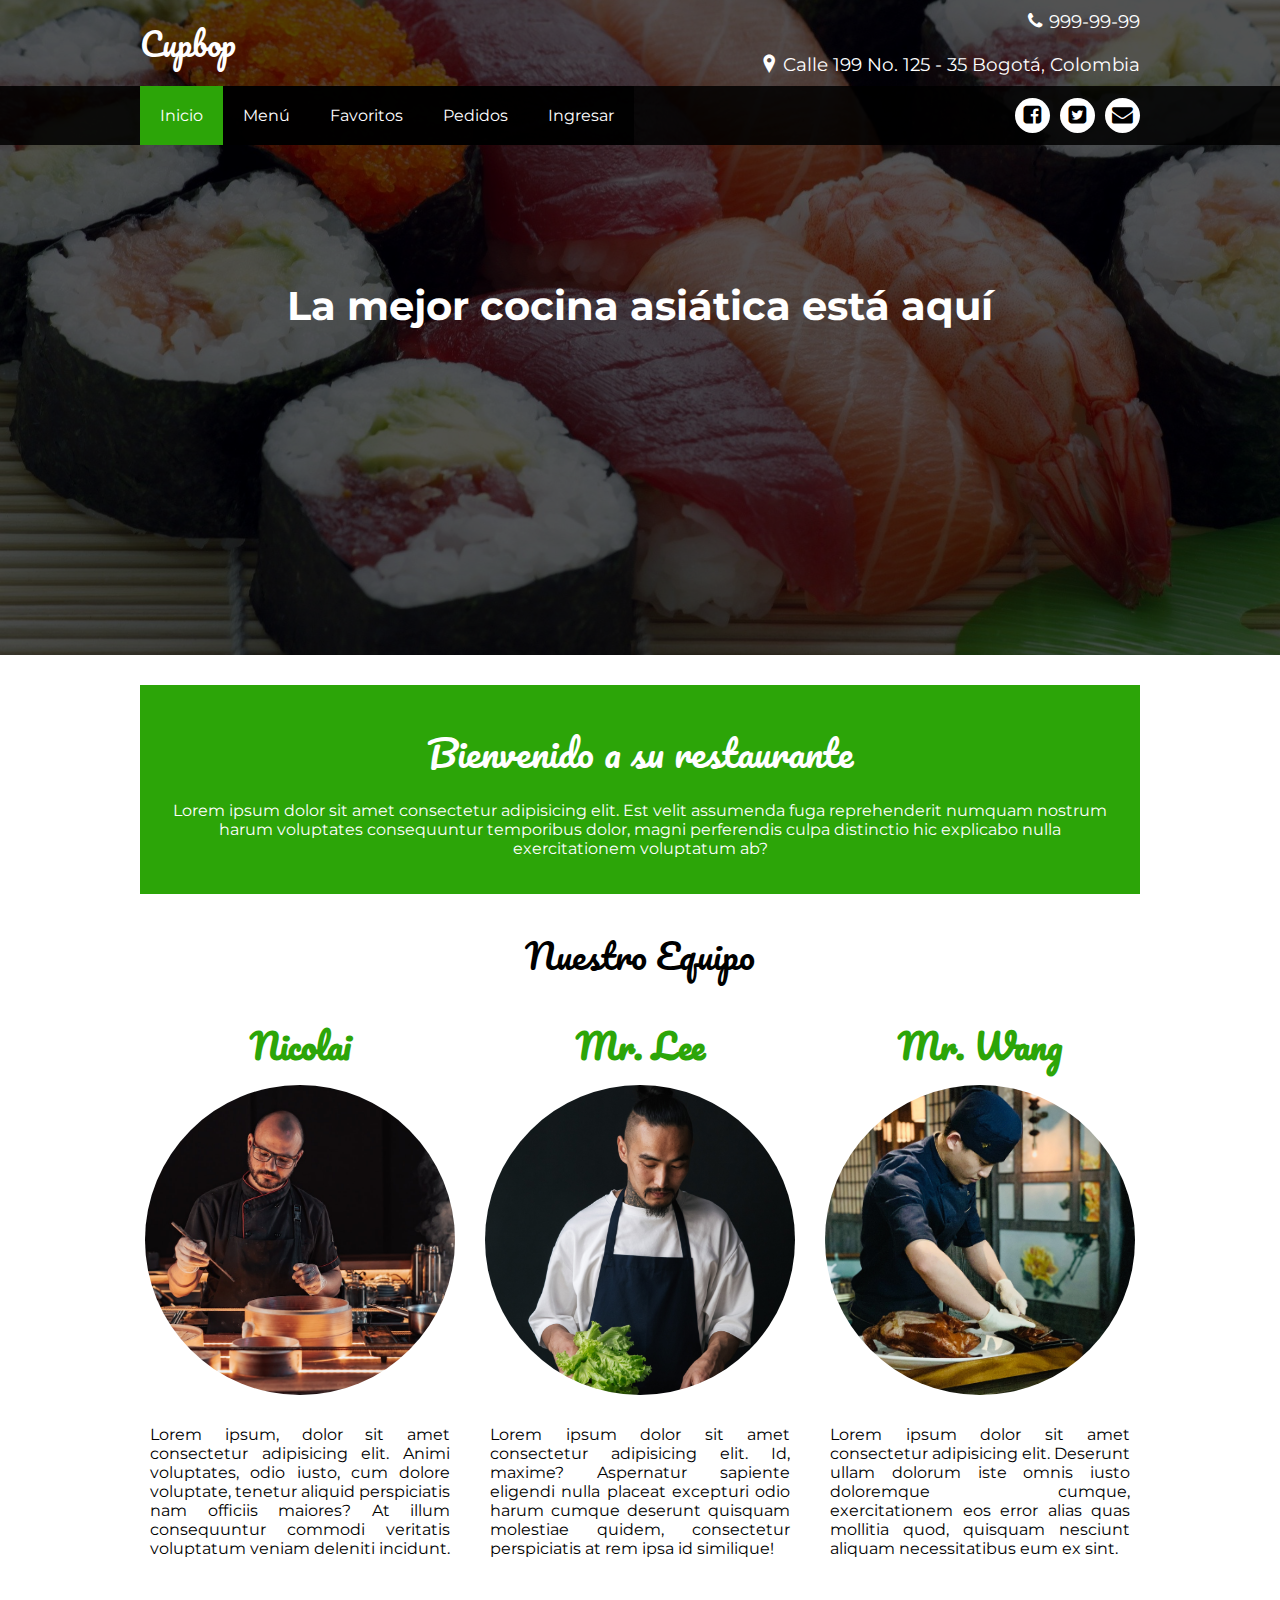
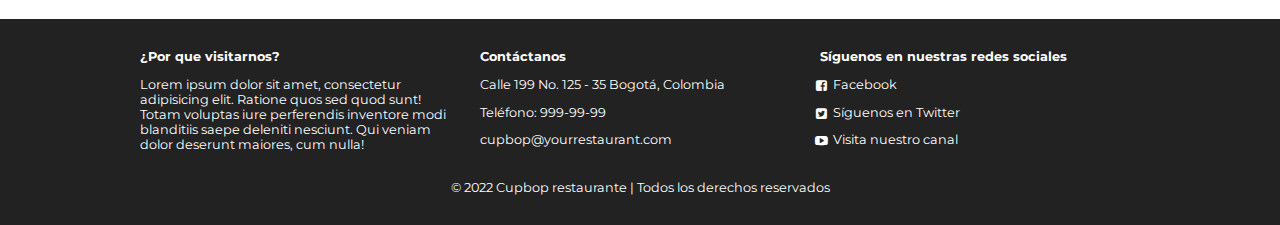
<file: index.html>
<!DOCTYPE html>
<html lang="es">
<head>
    <meta charset="UTF-8">
    <meta http-equiv="X-UA-Compatible" content="IE=edge">
    <meta name="viewport" content="width=device-width, initial-scale=1.0">
    <title>Cupbop</title>
    <link rel="stylesheet" href="css/estilos.css">
    <link rel="stylesheet" href="css/menu.css">
    <link rel="stylesheet" href="css/font.css">
</head>
<body>
  <header class="main-header">
    <div class="container container--flex">
        <div class="logo-container column column--50">
            <h1 class="logo">Cupbop</h1>
        </div>
        <div class="main-header__contactInfo column column--50">
        <p class="main-header__contactInfo__phone">
            <span class="icon-phone">999-99-99</span>
        </p>
        <p class="main-header__contactInfo__address">
            <span class="icon-location">Calle 199 No. 125 - 35 Bogotá, Colombia</span>
        </p>
        </div>
    </div>
    </header>
    <nav class="main-nav">
        <div class="container container--flex">
            <span class="icon-menu" id="btnmenu"></span>
            <ul class="menu" id="menu">
                <li class="menu__item"><a href="/"class="menu__link menu__link--select" >Inicio</a></li>
                <li class="menu__item"><a href="Menu.html"class="menu__link">Menú</a></li>
                <li class="menu__item"><a href="Favoritos.html"class="menu__link">Favoritos</a></li>
                <li class="menu__item"><a href="Pedidos.html"class="menu__link">Pedidos</a></li>
                <li class="menu__item"><a href="Login.html"class="menu__link">Ingresar</a></li>
            </ul>
            <div class="social-icon">
                <a href="" class="social-icon__link"><span class="icon-facebook"></span></a>
                <a href="" class="social-icon__link"><span class="icon-twitter"></span></a>
                <a href="" class="social-icon__link"><span class="icon-mail"></span></a>
            </div>
        </div>
    </nav>
    <section class="banner">
        <img src="img/banner.jpg" alt="" class="banner__img">
        <div class="banner__content">La mejor cocina asiática está aquí</div>
    </section>
    <main class="main">
        <section class="group group--color">
            <div class="container">
                <h2 class="main__title">Bienvenido a su restaurante</h2>
                <p class="main__txt">Lorem ipsum dolor sit amet consectetur adipisicing elit. Est velit assumenda fuga reprehenderit numquam nostrum harum voluptates consequuntur temporibus dolor, magni perferendis culpa distinctio hic explicabo nulla exercitationem voluptatum ab?</p>
            </div>
        </section>
        
        <section class="group our-team">
            <h2 class="group__title">Nuestro Equipo</h2>
            <div class="container container--flex">
              <div class="column column--33">
                <h3 class="our-team__title">Nicolai</h3>
                <img src="img/chef1.jpg" alt="" class="our-team__img">
                <p class="our-team__txt">Lorem ipsum, dolor sit amet consectetur adipisicing elit. Animi voluptates, odio iusto, cum dolore voluptate, tenetur aliquid perspiciatis nam officiis maiores? At illum consequuntur commodi veritatis voluptatum veniam deleniti incidunt.</p>
              </div> 
              <div class="column column--33">
                <h3 class="our-team__title">Mr. Lee</h3>
                <img src="img/chef9.jpg" alt="" class="our-team__img">
                <p class="our-team__txt">Lorem ipsum dolor sit amet consectetur adipisicing elit. Id, maxime? Aspernatur sapiente eligendi nulla placeat excepturi odio harum cumque deserunt quisquam molestiae quidem, consectetur perspiciatis at rem ipsa id similique!</p>
              </div>
              <div class="column column--33">
                <h3 class="our-team__title">Mr. Wang</h3>
                <img src="img/chef10.jpg" alt="" class="our-team__img">
                <p class="our-team__txt">Lorem ipsum dolor sit amet consectetur adipisicing elit. Deserunt ullam dolorum iste omnis iusto doloremque cumque, exercitationem eos error alias quas mollitia quod, quisquam nesciunt aliquam necessitatibus eum ex sint.</p>
              </div>
            </div>                   

            </div>

        </section>
    </main>
    <footer class="main-footer">
        <div class="container container--flex">
            <div class="column column--33">
                <h2 class="column__title">¿Por que visitarnos?</h2>
                <p class="column__txt">Lorem ipsum dolor sit amet, consectetur adipisicing elit. Ratione quos sed quod sunt! Totam voluptas iure perferendis inventore modi blanditiis saepe deleniti nesciunt. Qui veniam dolor deserunt maiores, cum nulla!</p>
            </div>
            <div class="column column--33">
                <h2 class="column__title">Contáctanos</h2>
                <p class="column__txt">Calle 199 No. 125 - 35 Bogotá, Colombia</p>
                <p class="column__txt">Teléfono: 999-99-99</p>
                <p class="column__txt">cupbop@yourrestaurant.com</p>
            </div>
            <div class="column column--33">
                <h2 class="column__title">Síguenos en nuestras redes sociales</h2>
                <p class="column__txt"><a href="" class="icon-facebook">Facebook</a></p>
                <p class="column__txt"><a href="" class="icon-twitter">Síguenos en Twitter</a></p>
                <p class="column__txt"><a href="" class="icon-youtube">Visita nuestro canal</a></p>
            </div>
            <p class="copy"> © 2022 Cupbop restaurante | Todos los derechos reservados</p>
        </div>
    </footer>
    <script src="js/menu.js"></script>
</body>
</html>
</file>
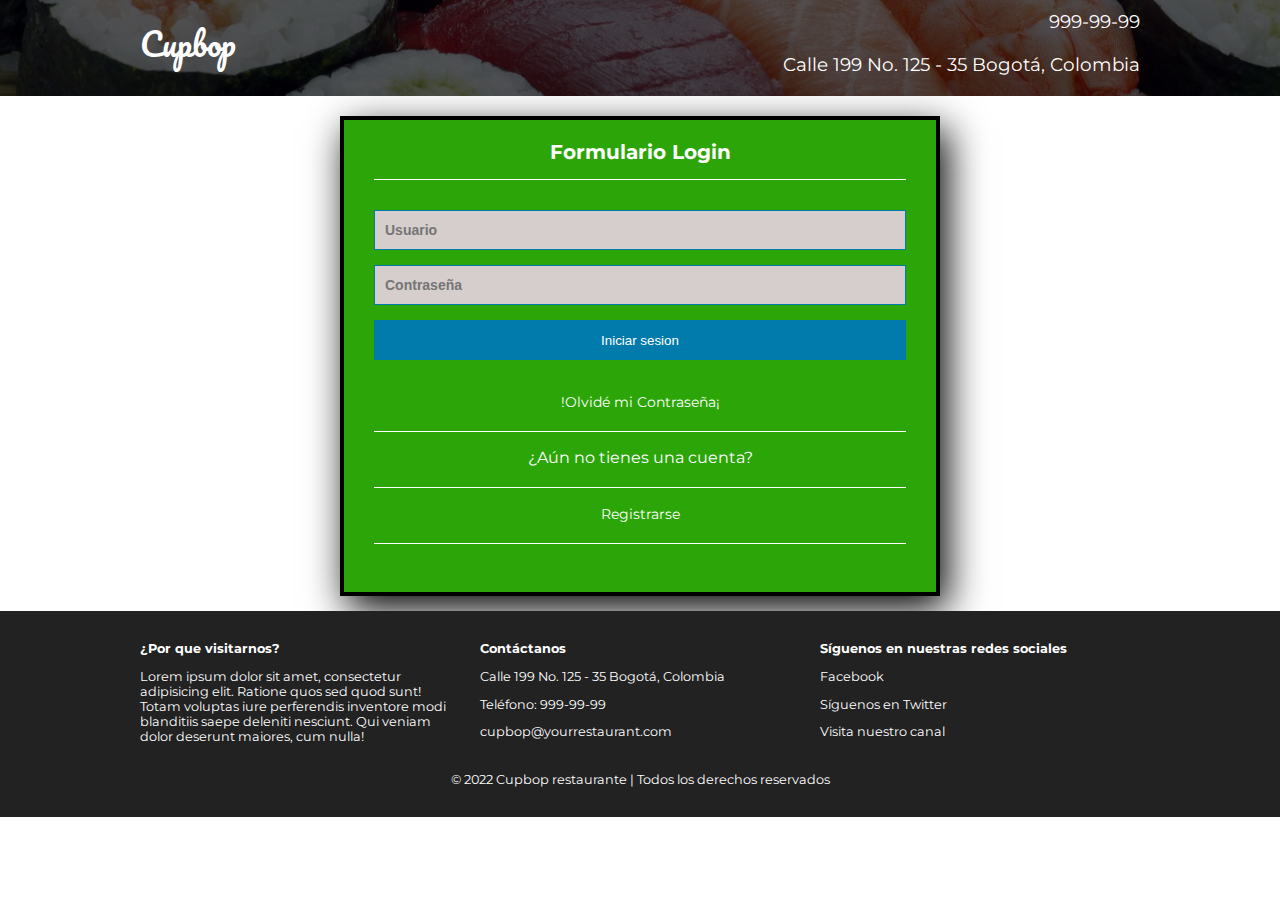
<file: Login.html>
<!DOCTYPE html>
<html lang="es">
  <head>
    <meta charset="UTF-8">
    <meta http-equiv="X-UA-Compatible" content="IE=edge">
    <meta name="viewport" content="width=device-width, initial-scale=1.0">
    <title>Formulario Login</title>
    <link rel="stylesheet" href="css/estilos.css">
    <link href="https://file.myfontastic.com/oEu8Go7Nrf5nsbTjaGYpnf/icons.css" rel="stylesheet">
  </head>
  <body>

    <header class="main-header">
      <div class="container container--flex">
          <div class="logo-container column column--50">
              <h1 class="logo">Cupbop</h1>
          </div>
          <div class="main-header__contactInfo column column--50">
          <p class="main-header__contactInfo__phone">
              <span class="icon-phone">999-99-99</span>
          </p>
          <p class="main-header__contactInfo__address">
              <span class="icon-location">Calle 199 No. 125 - 35 Bogotá, Colombia</span>
          </p>
          </div>
      </div>
    </header>


    <section class="banner">
      <img src="img/banner.jpg" alt="" class="banner__img_login">
      
  </section>

    <section class="form-login">
      <h5>Formulario Login</h5>
      <input class="controls" type="text" name="usuario" value="" placeholder="Usuario">
      <input class="controls" type="password" name="contrasena" value="" placeholder="Contraseña">
      <input class="buttons" type="submit" name="" value="Iniciar sesion">
      <p><a href="Menu.html">!Olvidé mi Contraseña¡</a></p>
      
      
      <p class="main__txt">¿Aún no tienes una cuenta?</p>
      <p><a href="Registro.html">Registrarse</a></p>
      
            
    </section>

   

  <footer class="main-footer">
    <div class="container container--flex">
        <div class="column column--33">
            <h2 class="column__title">¿Por que visitarnos?</h2>
            <p class="column__txt">Lorem ipsum dolor sit amet, consectetur adipisicing elit. Ratione quos sed quod sunt! Totam voluptas iure perferendis inventore modi blanditiis saepe deleniti nesciunt. Qui veniam dolor deserunt maiores, cum nulla!</p>
        </div>
        <div class="column column--33">
            <h2 class="column__title">Contáctanos</h2>
            <p class="column__txt">Calle 199 No. 125 - 35 Bogotá, Colombia</p>
            <p class="column__txt">Teléfono: 999-99-99</p>
            <p class="column__txt">cupbop@yourrestaurant.com</p>
        </div>
        <div class="column column--33">
            <h2 class="column__title">Síguenos en nuestras redes sociales</h2>
            <p class="column__txt"><a href="" class="icon-facebook">Facebook</a></p>
            <p class="column__txt"><a href="" class="icon-twitter">Síguenos en Twitter</a></p>
            <p class="column__txt"><a href="" class="icon-youtube">Visita nuestro canal</a></p>
        </div>
        <p class="copy"> © 2022 Cupbop restaurante | Todos los derechos reservados</p>
    </div>
</footer>

  </body>
</html>
</file>
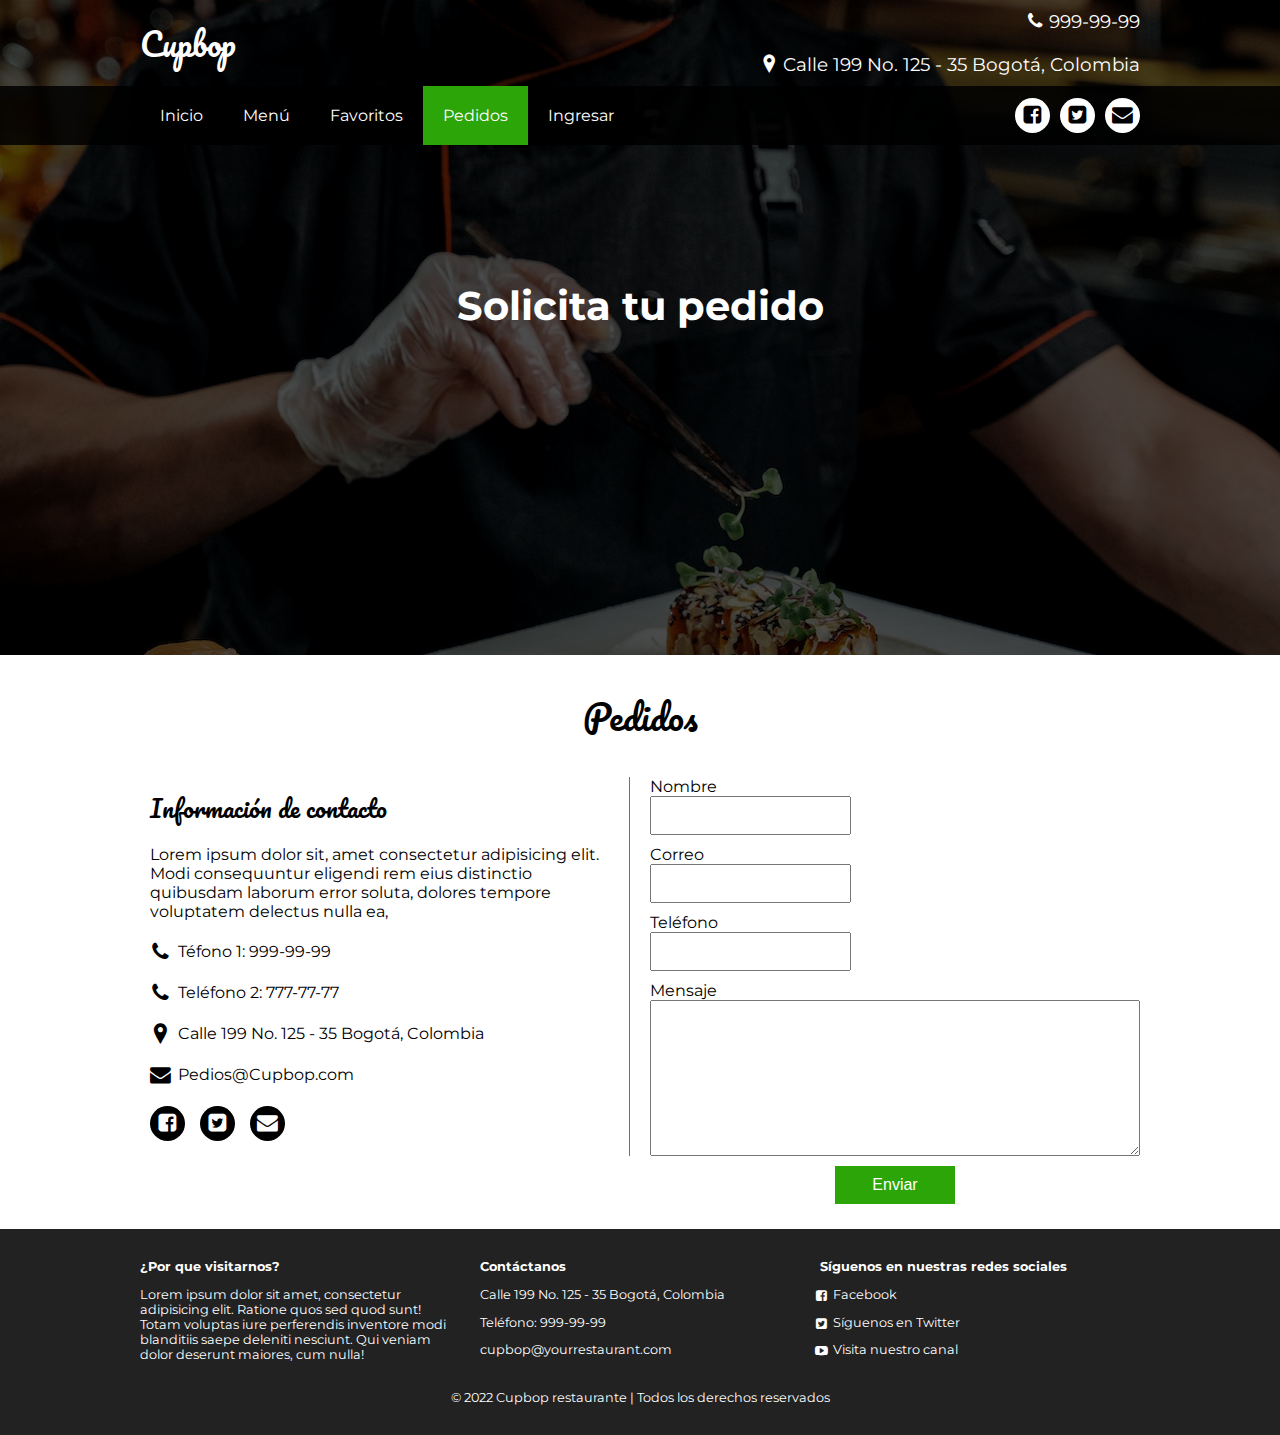
<file: Pedidos.html>
<!DOCTYPE html>
<html lang="es">
<head>
    <meta charset="UTF-8">
    <meta http-equiv="X-UA-Compatible" content="IE=edge">
    <meta name="viewport" content="width=device-width, initial-scale=1.0">
    <title>Pedidos | Cupbop</title>
    <link rel="stylesheet" href="css/estilos.css">
       <link rel="stylesheet" href="css/contacto.css">
    <link rel="stylesheet" href="css/font.css">
</head>
<body>
            
  <header class="main-header">
    <div class="container container--flex">
        <div class="logo-container column column--50">
            <h1 class="logo">Cupbop</h1>
        </div>
        <div class="main-header__contactInfo column column--50">
        <p class="main-header__contactInfo__phone">
            <span class="icon-phone">999-99-99</span>
        </p>
        <p class="main-header__contactInfo__address">
            <span class="icon-location">Calle 199 No. 125 - 35 Bogotá, Colombia</span>
        </p>
        </div>
    </div>
    </header>
    <nav class="main-nav">
        <div class="container container--flex">
            <span class="icon-menu" id="btnmenu"></span>
            <ul class="menu" id="menu">
                <li class="menu__item"><a href="/"class="menu__link">Inicio</a></li>
                <li class="menu__item"><a href="Menu.html"class="menu__link">Menú</a></li>
                <li class="menu__item"><a href="Favoritos.html"class="menu__link ">Favoritos</a></li>
                <li class="menu__item"><a href="Pedidos.html"class="menu__link menu__link--select">Pedidos</a></li>
                <li class="menu__item"><a href="Login.html"class="menu__link">Ingresar</a></li>
            </ul>
            <div class="social-icon">
                <a href="" class="social-icon__link"><span class="icon-facebook"></span></a>
                <a href="" class="social-icon__link"><span class="icon-twitter"></span></a>
                <a href="" class="social-icon__link"><span class="icon-mail"></span></a>
            </div>
        </div>
    </nav>
    <section class="banner">
        <img src="img/banner-pedidos.jpg" alt="" class="banner__img">
        <div class="banner__content">Solicita tu pedido</div>
    </section>

    <main class="main">
      <section class="group contact">
        <h2 class="group__title">Pedidos</h2>
        <div class="container container--flex">
            <div class="contact-information column column--50">
                <h3 class="column__title">Información de contacto</h3>
                <p class="column__txt">Lorem ipsum dolor sit, amet consectetur adipisicing elit. Modi consequuntur eligendi rem eius distinctio quibusdam laborum error soluta, dolores tempore voluptatem delectus nulla ea,</p>
                <p class="column__txt"><span class="icon-phone"></span>Téfono 1: 999-99-99</p>
                <p class="column__txt"><span class="icon-phone"></span>Teléfono 2: 777-77-77</p>
                <p class="column__txt"><span class="icon-location"></span>Calle 199 No. 125 - 35 Bogotá, Colombia</p>
                <p class="column__txt"><span class="icon-mail"></span>Pedios@Cupbop.com</p>
                <div class="social-icon">
                    <a href="" class="social-icon__link"><span class="icon-facebook"></span></a>
                    <a href="" class="social-icon__link"><span class="icon-twitter"></span></a>
                    <a href="" class="social-icon__link"><span class="icon-mail"></span></a>  
                </div>
            </div>
            <form action="" method="post" class="formulario column column--50">
            <label for="" class="formulario__label">Nombre</label>
            <input type="text" class="formulario__input-txt" name="nombre">
            <label for="" class="formulario__label">Correo</label>
            <input type="text" class="formulario__input-txt" name="Correo">
            <label for="" class="formulario__label">Teléfono</label>
            <input type="text" class="formulario__input-txt" name="telefono">
            <label for="" class="formulario__label">Mensaje</label>
            <textarea name="mensaje" id="" cols="30" rows="10" class="formulario__textarea">
            </textarea>
            <input type="submit" class="btn formulario__btn" value="Enviar">
            
            </form>
        </div>
      </section>
              
       
    </main>
    <footer class="main-footer">
        <div class="container container--flex">
            <div class="column column--33">
                <h2 class="column__title">¿Por que visitarnos?</h2>
                <p class="column__txt">Lorem ipsum dolor sit amet, consectetur adipisicing elit. Ratione quos sed quod sunt! Totam voluptas iure perferendis inventore modi blanditiis saepe deleniti nesciunt. Qui veniam dolor deserunt maiores, cum nulla!</p>
            </div>
            <div class="column column--33">
                <h2 class="column__title">Contáctanos</h2>
                <p class="column__txt">Calle 199 No. 125 - 35 Bogotá, Colombia</p>
                <p class="column__txt">Teléfono: 999-99-99</p>
                <p class="column__txt">cupbop@yourrestaurant.com</p>
            </div>
            <div class="column column--33">
                <h2 class="column__title">Síguenos en nuestras redes sociales</h2>
                <p class="column__txt"><a href="" class="icon-facebook">Facebook</a></p>
                <p class="column__txt"><a href="" class="icon-twitter">Síguenos en Twitter</a></p>
                <p class="column__txt"><a href="" class="icon-youtube">Visita nuestro canal</a></p>
            </div>
            <p class="copy"> © 2022 Cupbop restaurante | Todos los derechos reservados</p>
        </div>
    </footer>
    <script src="js/menu.js"></script>
    <script src="js/modal.js"></script>
</body>
</html>
</file>
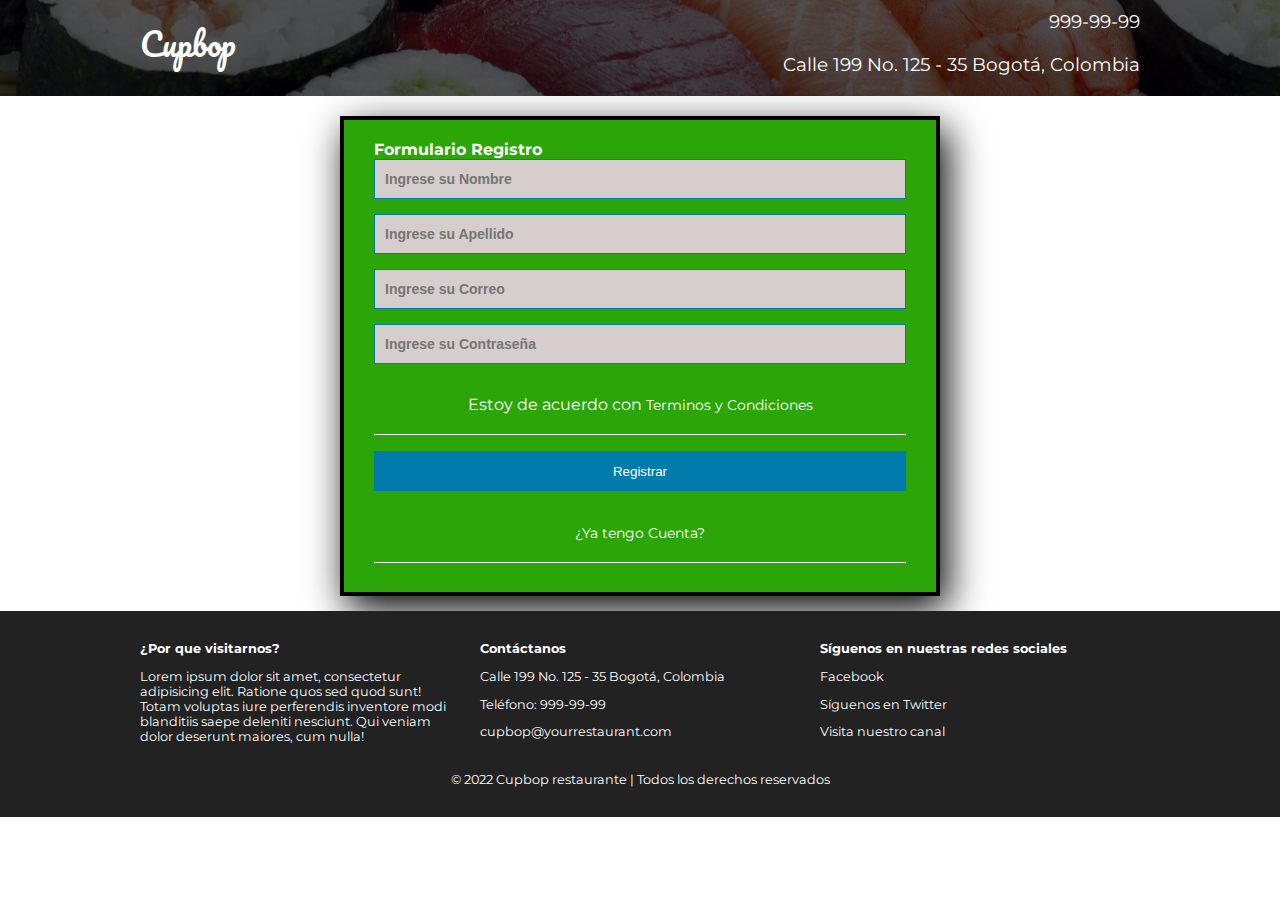
<file: Registro.html>
<!DOCTYPE html>
<html lang="es">
  <head>
    <meta charset="UTF-8">
    <meta http-equiv="X-UA-Compatible" content="IE=edge">
    <meta name="viewport" content="width=device-width, initial-scale=1.0">
    <title>Formulario Registro</title>
    <link rel="stylesheet" href="css/estilos.css">
    <link href="https://file.myfontastic.com/oEu8Go7Nrf5nsbTjaGYpnf/icons.css" rel="stylesheet">
  </head>
  <body>

    <header class="main-header">
      <div class="container container--flex">
          <div class="logo-container column column--50">
              <h1 class="logo">Cupbop</h1>
          </div>
          <div class="main-header__contactInfo column column--50">
          <p class="main-header__contactInfo__phone">
              <span class="icon-phone">999-99-99</span>
          </p>
          <p class="main-header__contactInfo__address">
              <span class="icon-location">Calle 199 No. 125 - 35 Bogotá, Colombia</span>
          </p>
          </div>
      </div>
    </header>


    <section class="banner">
      <img src="img/banner.jpg" alt="" class="banner__img_login">
      
  </section>

  <section class="form-login">
    <h4>Formulario Registro</h4>
    <input class="controls" type="text" name="nombres" id="nombres" placeholder="Ingrese su Nombre">
    <input class="controls" type="text" name="apellidos" id="apellidos" placeholder="Ingrese su Apellido">
    <input class="controls" type="email" name="correo" id="correo" placeholder="Ingrese su Correo">
    <input class="controls" type="password" name="correo" id="correo" placeholder="Ingrese su Contraseña">
    <p>Estoy de acuerdo con <a href="Menu.html">Terminos y Condiciones</a></p>
    <input class="buttons" type="submit" value="Registrar">
    <p><a href="Menu.html">¿Ya tengo Cuenta?</a></p>
  </section>

   

  <footer class="main-footer">
    <div class="container container--flex">
        <div class="column column--33">
            <h2 class="column__title">¿Por que visitarnos?</h2>
            <p class="column__txt">Lorem ipsum dolor sit amet, consectetur adipisicing elit. Ratione quos sed quod sunt! Totam voluptas iure perferendis inventore modi blanditiis saepe deleniti nesciunt. Qui veniam dolor deserunt maiores, cum nulla!</p>
        </div>
        <div class="column column--33">
            <h2 class="column__title">Contáctanos</h2>
            <p class="column__txt">Calle 199 No. 125 - 35 Bogotá, Colombia</p>
            <p class="column__txt">Teléfono: 999-99-99</p>
            <p class="column__txt">cupbop@yourrestaurant.com</p>
        </div>
        <div class="column column--33">
            <h2 class="column__title">Síguenos en nuestras redes sociales</h2>
            <p class="column__txt"><a href="" class="icon-facebook">Facebook</a></p>
            <p class="column__txt"><a href="" class="icon-twitter">Síguenos en Twitter</a></p>
            <p class="column__txt"><a href="" class="icon-youtube">Visita nuestro canal</a></p>
        </div>
        <p class="copy"> © 2022 Cupbop restaurante | Todos los derechos reservados</p>
    </div>
</footer>

  </body>
</html>
</file>
<file: css/estilos.css>
@font-face {
    font-family: "Pacifico";
    src: url(../fonts/Pacifico-Regular.ttf);
}
@font-face {
    font-family: "Montserrat";
    src: url(../fonts/Montserrat-Regular.ttf);
}
@font-face {
    font-family: "Montserrat";
    font-weight: bold;
    src: url(../fonts/Montserrat-Bold.ttf);
}
*{
    box-sizing: border-box;
}
body {
    font-family: 'Montserrat', sans-serif;
    margin: 0;
}
/*-------------Estilos base---------------------*/
img {
    display: block;
    width: 100%;
    max-width: 100%;
}
h1, h2, h3, h4, h5, h6 {
    margin: 0;
}
.container {
    width: 100%;
    margin:auto;

}
.container--flex {
  display: flex;
  flex-wrap: wrap;
  justify-content: space-between;
  align-items: center;
}
.column {
    width: 100%;
}
/*-------------Estilos header---------------------*/
.main-header {
    width: 100%;
}
.logo {
    font-size: 1.8em;
    color: rgb(44, 165, 8);
    padding: 10px;
    font-family: 'Pacifico', cursive;
    font-weight: 100;
}
.main-header__contactInfo__phone {
    background:rgb(44, 165, 8) ;
    color: white;
    margin: 0 auto;
    padding: 10px;
}
.main-header__contactInfo__address {
    padding: 10px;
    margin: 0;
}
    
.main-header [class*="icon-"]:before {
    position: relative;
    top: 2px;
    right: 5px;
}

/*-------------Estilos del menu---------------------*/
.main-nav {
    width: 100%;
    position: relative;
    z-index: 2000;
    padding: 10px;
}
.icon-menu {
    display: block;
    color: white;
    border: 1px solid white;
    border-radius: 3px;
    width: 40px;
    height: 40px;
    line-height: 45px;
    text-align: center;
    cursor: pointer;
    font-size: 1.5em;

}

.social-icon {
    display: flex;
    justify-content: space-between;
}
.social-icon [class*="icon-"] {

    color: black;
    margin-left: 10px;
    display: flex;
    justify-content: center;
    align-items: center;
    font-size: 1.3em;
    width: 35px;
    height: 35px;
    background: white;
    border-radius: 50%;
}
.social-icon__link {
    text-decoration: none;
}
.menu {
    position: absolute;
    top: 50px;
    left: 0;
    width: 100%;
    background: rgba(0, 0, 0,.85);
    padding: 0;
    margin: 0;
    list-style: none;
    text-align: center;
    height: 0;
    overflow: hidden;
    transition: height .3s linear;
}
.menu__link {   
    display: block;
    padding: 15px;
    color: white;
    text-decoration: none;
}
.menu__link:hover {
    background: rgb(44, 165, 8);
}
.menu__link--select {

    background: rgb(44, 165, 8);
}
.mostrar {
    height: 194px;
}


/*-------------Estilos NUEVOS---------------------*/
/*-------------Estilos NUEVOS---------------------*/
/*-------------Estilos NUEVOS---------------------*/
/*-------------Estilos NUEVOS---------------------*/
.fa-regular:hover{
    color: rgb(44, 165, 8);
    
    font-size: 40px;
    box-sizing: content-box;
    line-height: 40px;
    
    
}

.fa-heart{
    
    font-size: 40px;
    color: rgb(209, 82, 124);
    text-decoration: none;
    
}

.form-login {
    width: 600px;
    height: 480px;
    background: rgb(44, 165, 8);

    
    margin: auto;
    margin-top: 20px;
    box-shadow: 7px 13px 37px #000;
    padding: 20px 30px;
    border: 4px solid #000000;
    color: white;
    margin-bottom: 15px;
  }
  
  .form-login h5 {
    margin: 0;
    text-align: center;
    height: 40px;
    margin-bottom: 30px;
    border-bottom: 1px solid;
    font-size: 20px;
  }
  
  .controls {
    width: 100%;
    border: 1px solid #017bab;
    margin-bottom: 15px;
    padding: 11px 10px;
    background: #d6cdcd;
    font-size: 14px;
    font-weight: bold;
  }
  
  .buttons {
    width: 100%;
    height: 40px;
    background: #017bab;
    border: none;
    color: white;
    margin-bottom: 16px;
  }
  
  .form-login p{
    height: 40px;
    text-align: center;
    border-bottom: 1px solid;
  }
  
  .form-login a {
    color: white;
    text-decoration: none;
    font-size: 14px;
  }
  
  .form-login a:hover {
    text-decoration: underline;
  }


/*-------------Estilos banner---------------------*/
.banner {
    margin-top: -55px;
    position: relative;
}
.banner:before {
    content:'';
    position:absolute;
    width: 100%;
    height: 100%;
    background: rgba(0, 0, 0,.68);
    z-index: 1000;
    top: 0;
}
.banner__img {
    width: 100%;
    height: 500px;
    object-fit: cover;
}
.banner__img_login {
    width: 100%;
    height: 200px;
    object-fit: cover;
}
.banner__content {
    width: 90%;
    color: white;
    text-align: center;
    position: absolute;
    z-index: 1500;
    top: 50%;
    left: 50%;
    transform: translateX(-50%) translateY(-50%);
    font-size: 1.5em;
    font-weight: bold;
}
/*-------------Estilos principales---------------------*/

.group--color .container {
    background: rgb(44, 165, 8);
    color: white;
    padding: 10px;
    text-align: center;
}
.main__title {
    margin: 15px;
    font-size: 1.8em;
    font-family: 'pacifico',cursive;
    font-weight: 100;
}

.column__title {
    font-size: 1.3em;
}
.main__about__description .column:nth-child(2){
 padding: 10px;
   
}
.btn {
    display: block;
    text-align: center;
    text-decoration: none;
    width: 120px;
    background: rgb(44, 165, 8);
    color: white;
    padding: 10px;
    margin: 10px auto;
}
.group__title {
    font-family: 'pacifico',cursive;
    text-align: center;
    font-weight: 100;
    font-size: 1.8em;
    margin: 30px;

}
.today-especial .column {
    margin-bottom: 30px;
    text-align: center;
}
.today-especial .img {
    margin: auto;
    max-width: 350px;
}
.today-especial__title {
    font-size: 1.3em;
    padding-top: 10px;
    padding-bottom: 20px;
}
.today-especial__price {
    font-size: 1.5em;
    color: rgb(44, 165, 8);
    font-weight: bold;
}

/*-------------Estilos footer---------------------*/
.main-footer {
    background: #222;
    color: white;
    padding: 10px;
    padding-top: 20px;
    padding-bottom: 20px;
    font-size: .8em;
}
.copy {
   text-align: center;
   margin: auto; 
   margin-top: 15px;
}
.main-footer [class*="icon-"] {
    color: white;
    text-decoration: none;
}
.main-footer [class*="icon-"]:before {
    position: relative;
    top: 3px;
    right: 5px;
} 
/*-------------Estilos responsive---------------------*/

@media screen and (min-width:480px) {
    .logo {
        color:white;
    }
    .main-header__contactInfo {
        text-align: right;
    }
    
    .main-header__contactInfo__phone {
        background: none;
    }
    .main-header__contactInfo__address {
        color: white;
    }
    .main-nav {
        background: rgba(0, 0, 0,.85);
    }
    .banner {
        margin-top: -190px;
        z-index: -1000;
    }
    .banner__content {
        font-size: 2em;
    }
    .main {
        padding-bottom: 15px;
    }
    
    .main__about__description .column:nth-child(2) {
        padding-left: 20px;
        font-size: .9em;
    }
    .main__about__description .btn {
        margin: 0;
    }
    .today-especial .column {
        border: 5px solid #ddd;
        padding: 5px;
    }
    .today-especial__img {
        height: 200px;
        object-fit: cover;
    }
    .main-footer .container--flex {
        align-items: flex-start;
    }
    .column--50 {
        width: 49%;
        
    }
    .column--50-25 {
        width: 49%;
    }
    .column--33 {
        width: 32%;
    }
    @media screen and (min-width:768px) {
        .main__title {
            font-size: 2.2em;
        }
        .main__about__description {
            margin-top: 30px;
        }
        .main__about__description .column--50:nth-child(2) {
            font-size: 1em;
        } 
        .main__about__description .column--50:nth-child(2).column__txt {
            line-height: 30px;
        } 
        .column--50-25 {
            width: 24.5%;
        }
        .column__title {
            font-size: 1em;
        }
        .group__title {
            font-size: 2.2em;
        }
        @media screen and (min-width:1024px) {
            .container {
                width: 1000px;
            }
            .logo {
                font-size: 2em;
                padding: 0;
            }
            .main-header__contactInfo__phone, .main-header__contactInfo__address {
                padding-right: 0;
                font-size: 1.15em;
            }
            .main-nav {
                padding: 0;
            }
            .banner__img{
                height: 700px;
            }
            .banner__content {
                font-size: 2.5em;
            }
            .icon-menu {
                display: none;
            }
            .menu {
                position: static;
                display: flex;
                height: auto;
                width: auto;
            }
            .menu__link {
                padding: 20px;
            }
            .group--color .container {
                margin-top: 30px;
                margin-bottom: 30px;
                padding: 20px;
            }
            .main__title {
                font-size: 2.3em;
            }
            .main__about__description .column--50:nth-child(2).column__txt {
                line-height: 50px;
            }
            .today-especial__title {
                font-size: 1.4em;
            }
            .today-especial__price {
                font-size: 1.8em;
            }
            .main-footer {
                padding-top: 30px;
                padding-bottom: 30px;
            }
        }
        @media screen and (min-width:1600px) {
            .container {
                width: 1400px;
            }
            .banner__img{
                height: 800px;
            }
            .main__about__description .column:nth-child(1) .img {
                width: 100%;
                height: 350px;
                object-fit: cover;
            }
            .today-especial__img { 
                height: 300px;

            }
        }
</file>
<file: css/menu.css>
.our-team {
    text-align: center;
    margin-bottom: 20px;
}
.our-team .container--flex {
align-items: flex-start;
}
.our-team__title {
    font-family: 'Pacifico', cursive;
    color: rgb(44, 165, 8);
    font-weight: bold;
    font-size: 1.8em;
    margin-bottom: 10px;
}
.our-team__img {
    width: 200px;
    height: 200px;
    object-fit: cover;
    border-radius: 50%;
    margin: auto;
    margin-bottom: 20px;
}
.our-team__txt {
    padding: 10px;
    text-align: justify;
}
@media screen and (min-width:480px) {
.our-team__img {
    width: 150px;
    height: 150px;
}
@media screen and (min-width:768px) {
.our-team__img {
    width: 220px;
    height: 220px;
}
@media screen and (min-width:1024px) {
.our-team__img {
    width: 310px;
    height:310px;
}
.our-team__title {
    font-size: 2.1em;
}
@media screen and (min-width:1600px) {
.our-team__img {
    width: 420px;
    height:420px;
}
}
</file>
<file: css/font.css>
@charset "UTF-8";

@font-face {
  font-family: "sitio-web";
  src:url("../fonts/sitio-web.eot");
  src:url("../fonts/sitio-web.eot?#iefix") format("embedded-opentype"),
    url("../fonts/sitio-web.woff") format("woff"),
    url("../fonts/sitio-web.ttf") format("truetype"),
    url("../fonts/sitio-web.svg#sitio-web") format("svg");
  font-weight: normal;
  font-style: normal;

}

[data-icon]:before {
  font-family: "sitio-web" !important;
  content: attr(data-icon);
  font-style: normal !important;
  font-weight: normal !important;
  font-variant: normal !important;
  text-transform: none !important;
  speak: none;
  line-height: 1;
  -webkit-font-smoothing: antialiased;
  -moz-osx-font-smoothing: grayscale;
}

[class^="icon-"]:before,
[class*=" icon-"]:before {
  font-family: "sitio-web" !important;
  font-style: normal !important;
  font-weight: normal !important;
  font-variant: normal !important;
  text-transform: none !important;
  speak: none;
  line-height: 1;
  -webkit-font-smoothing: antialiased;
  -moz-osx-font-smoothing: grayscale;
}

.icon-facebook:before {
  content: "\61";
}
.icon-twitter:before {
  content: "\62";
}
.icon-youtube:before {
  content: "\63";
}
.icon-mail:before {
  content: "\64";
}
.icon-location:before {
  content: "\65";
}
.icon-phone:before {
  content: "\66";
}
.icon-phone-2:before {
  content: "\67";
}
.icon-menu:before {
  content: "\68";
}
</file>
<file: css/contacto.css>
.contact-information {
    padding: 10px;
    padding-top: 10px;
    margin-bottom: 30px;
    border-bottom: 1px solid rgb(44, 165, 8);
}
.contact-information .column__title {
    font-family: 'Pacifico', cursive;
    font-weight: 100;
}
.contact-information [class*="icon-"] {
    font-size: 1.3em;
    margin-right: 7px;
    position: relative;
    top: 5px;
}
.contact-information .social-icon {
    justify-content: flex-start;
    margin-bottom: 10px;
}
.contact-information .social-icon [class*="icon-"] {
    background: black;
    color: white;
    margin-left: 0;
    margin-right: 15px;
}
.formulario {
    padding: 10;
    padding-top: 0;
}
.formulario__label, .formulario__input-txt, .formulario__textarea {
    display: block;
    width: 100;
}
.formulario__input-txt {
    padding: 10px;
    margin-bottom: 10px;
}
.formulario__textarea {
    min-height: 100px;
    min-width: 100%;
    max-width: 100%;
    max-height: 200px;
}
.formulario__btn {
    border: none;
    cursor: pointer;
    font-size: 1em;
}
@media screen and (min-width:480px) {
    .contact .container--flex {
        align-items: flex-start;
    }
    .contact-information p {
        font-size: .75em;
    }
    .contact-information {
        border-right: 1px solid rgb(44, 165, 8);
        border-bottom: none;
    }
}
@media screen and (min-width:768px) {
    .contact-information p {
        font-size: 1em;
    }
    .contact-information .column__title {
        font-size: 1.5em;
    }
}
</file>
